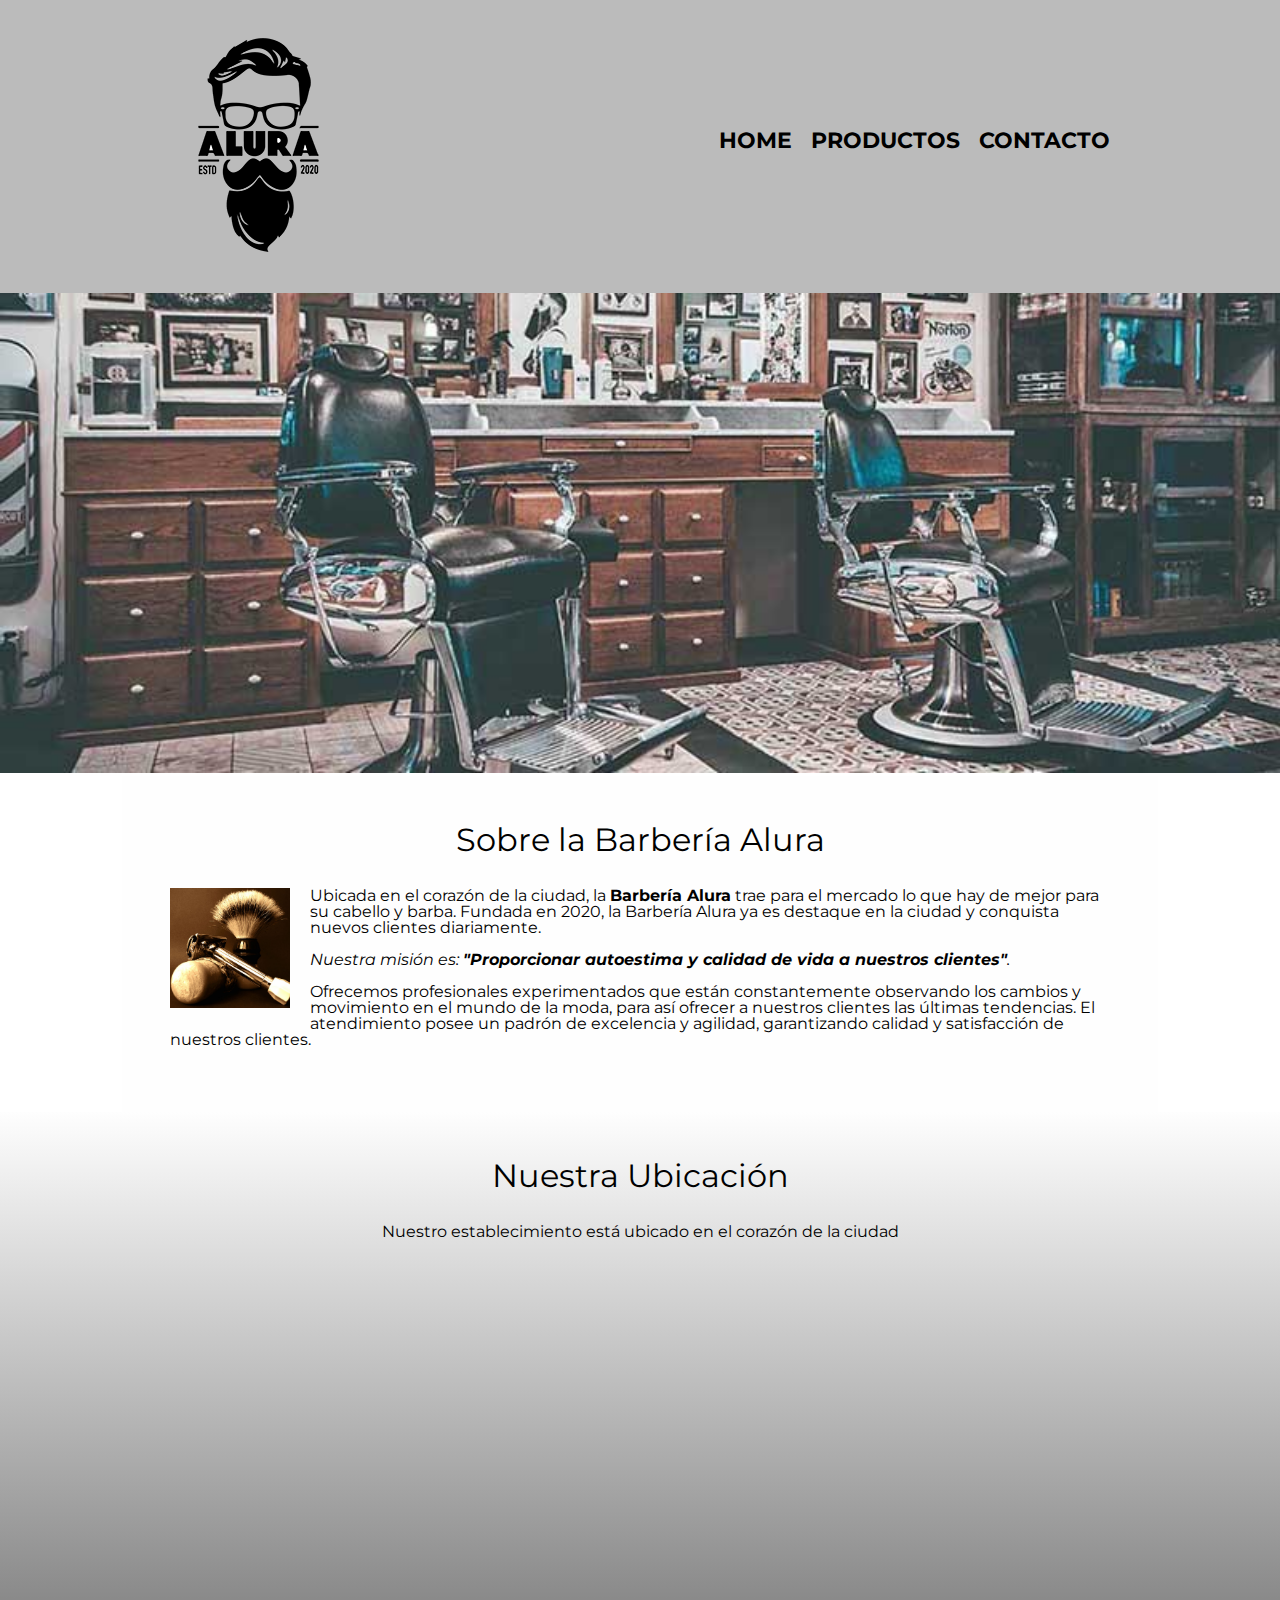
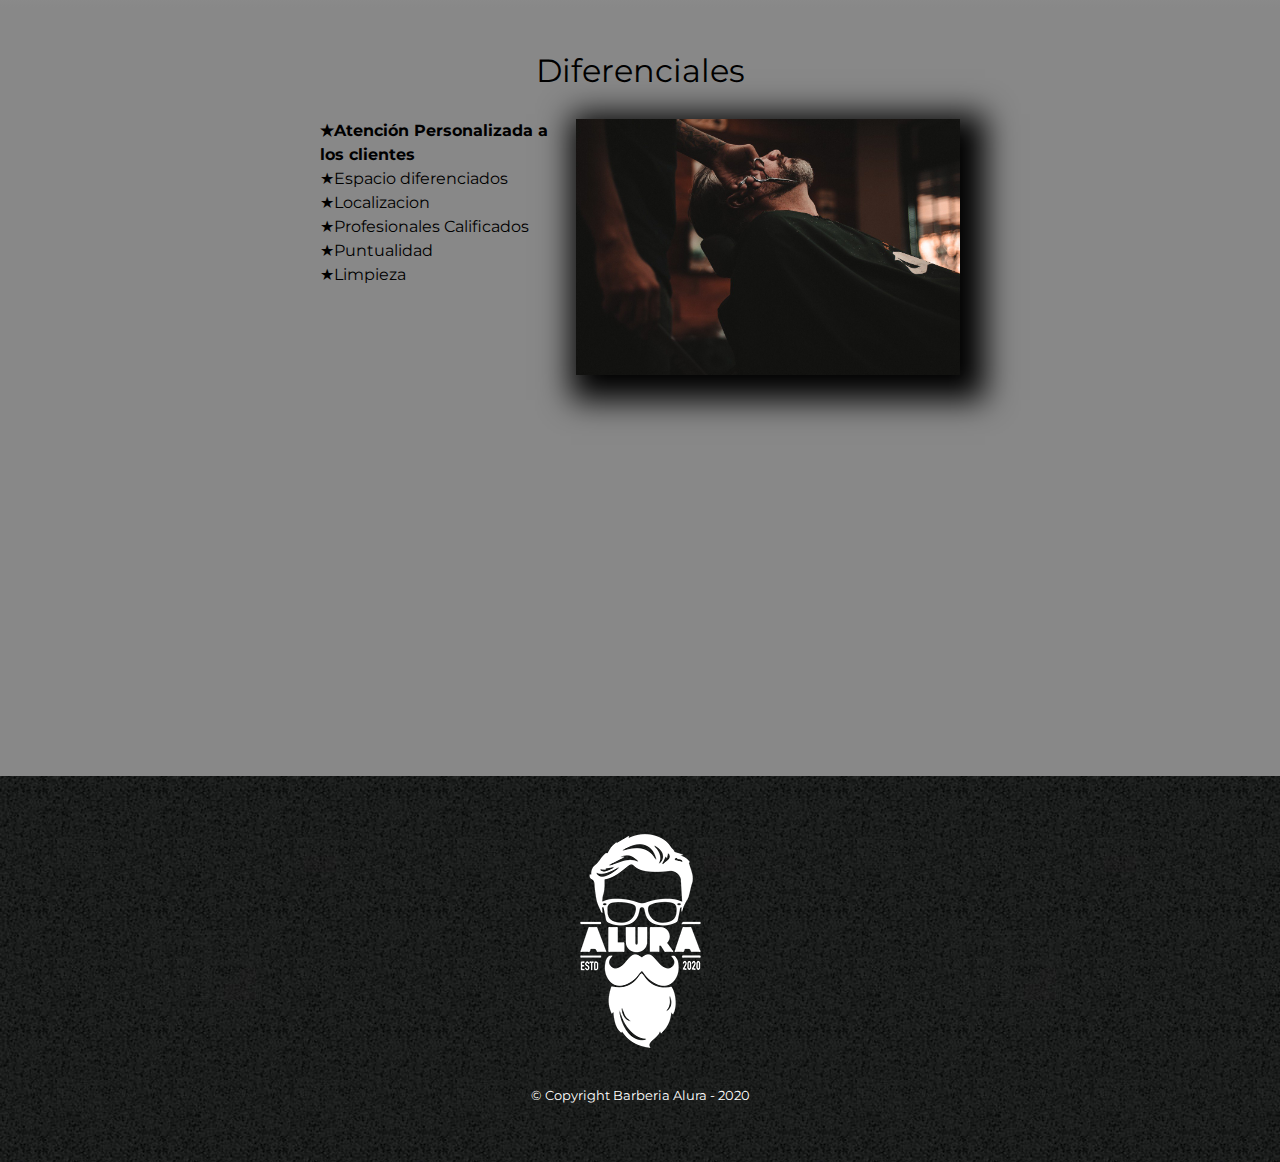
<file: index.html>
<!DOCTYPE html>

<html lang="es">
    <head>
        <meta charset="UTF-8">
        <meta name="viewport" content="width=device-width">
        <title>Barberia Alura</title>
        <link rel="stylesheet" href="reset.css">
        <link rel="stylesheet" href="style.css">

        <link href="https://fonts.googleapis.com/css2?family=Montserrat:wght@300&display=swap" rel="stylesheet">
    </head>
    <body>
        <header>
            <div class="caja">
                <h1><img src="imagenes/logo.png" alt="Logo de la Barbería Alura"></h1>
                <nav>
                    <ul>
                        <li><a href="index.html">Home</a></li>
                        <li><a href="productos.html">Productos</a></li>
                        <li><a href="contacto.html">Contacto</a></li>
                    </ul>
                </nav>
            </div>
        </header>
        <img class="banner"" src="banner/banner.jpg" alt="Banner">
        <main>
            <section class="principal">
                <h2 class="titulo-principal">Sobre la Barbería Alura</h2>
                <img class="utensilios" src="imagenes/utensilios[1].jpg" alt="Utensilios de un Barbero">
                
                <p>Ubicada en el corazón de la ciudad, la <strong>Barbería Alura</strong> trae para el mercado lo que hay de mejor para su cabello y barba. Fundada en 2020, la Barbería Alura ya es destaque en la ciudad y conquista nuevos clientes diariamente.</p>
                
                <p id="mision"><em>Nuestra misión es: <strong>"Proporcionar autoestima y calidad de vida a nuestros clientes"</strong>.</em></p>
                
                <p>Ofrecemos profesionales experimentados que están constantemente observando los cambios y movimiento en el mundo de la moda, para así ofrecer a nuestros clientes las últimas tendencias. El atendimiento posee un padrón de excelencia y agilidad, garantizando calidad y satisfacción de nuestros clientes.</p>  
            </section>
            <section class="mapa">
                <h3 class="titulo-principal">Nuestra Ubicación</h3>
                <p>Nuestro establecimiento está ubicado en el corazón de la ciudad</p>
                <div class="mapa-contenido">
                    <iframe src="https://www.google.com/maps/embed?pb=!1m14!1m12!1m3!1d6149.409610150653!2d-46.636261142311824!3d-23.587800375734446!2m3!1f0!2f0!3f0!3m2!1i1024!2i768!4f13.1!5e0!3m2!1ses!2sar!4v1670558679585!5m2!1ses!2sar" width="100%" height="300" style="border:0;" allowfullscreen="" loading="lazy" referrerpolicy="no-referrer-when-downgrade"></iframe>
                </div>
            </section>
    
            <section class="diferenciales">

                <h3 class="titulo-principal">Diferenciales</h3>
                <div class="contenido-diferenciales">
                    <ul class="lista-diferenciales">
                        <li class="items">Atención Personalizada a los clientes</li>
                        <li class="items">Espacio diferenciados</li>
                        <li class="items">Localizacion</li>
                        <li class="items">Profesionales Calificados</li>
                        <li class="items">Puntualidad</li>
                        <li class="items">Limpieza</li>
                        
                    </ul><img src="diferenciales/diferenciales.jpg"  class="imagen-diferenciales">
                </div>
                <div class="video">
                    <iframe width="100%" height="315" src="https://www.youtube.com/embed/wcVVXUV0YUY" title="YouTube video player" frameborder="0" allow="accelerometer; autoplay; clipboard-write; encrypted-media; gyroscope; picture-in-picture" allowfullscreen></iframe>
                </div>
            </section>
        </main>
        
        <footer>
            <img src="imagenes/logo-blanco.png" alt="">
            <p class="copyright">&copy Copyright Barberia Alura - 2020</p>
        </footer>

    </body>

</html>
</file>
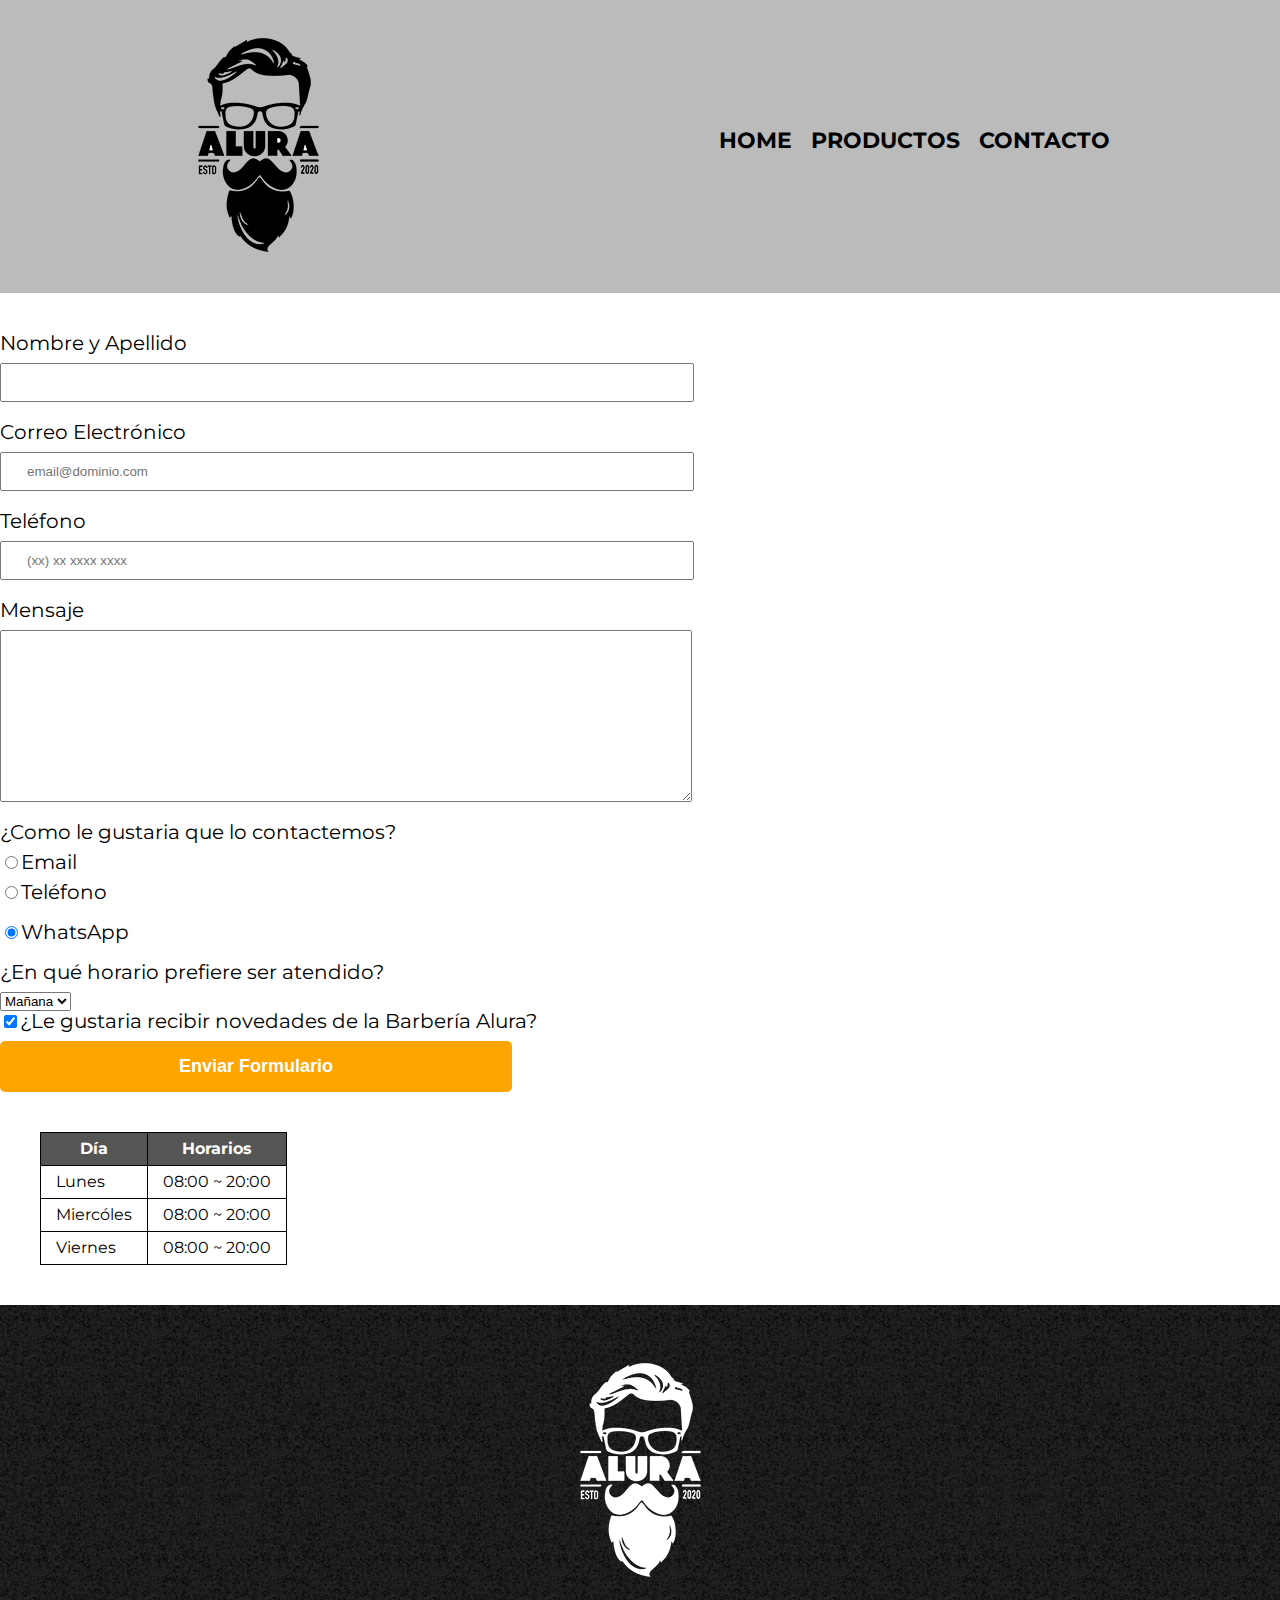
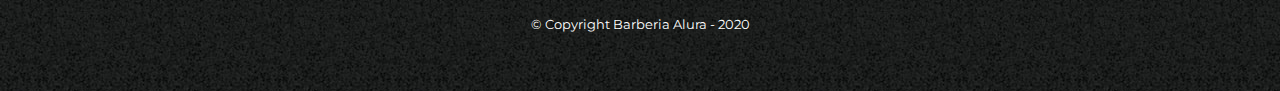
<file: contacto.html>
<!DOCTYPE html>

<html lang="es">
    <head>
        <meta charset="UTF-8">
        <meta name="viewport" content="width=device-width">
        <title>Barberia Alura</title>
        <link rel="stylesheet" href="reset.css">
        <link rel="stylesheet" href="style.css">

        <link href="https://fonts.googleapis.com/css2?family=Montserrat:wght@300&display=swap" rel="stylesheet">
    </head>

    <body>
        <header>
            <div class="caja">
                <h1><img src="imagenes/logo.png" alt="Logo de la Barbería Alura"></h1>
                <nav>
                    <ul>
                        <li><a href="index.html">Home</a></li>
                        <li><a href="productos.html">Productos</a></li>
                        <li><a href="contacto.html">Contacto</a></li>
                    </ul>
                </nav>
            </div>
        </header>
    </body>
    <main>
        <form class="formulario">
            <label for="nombreapellido">Nombre y Apellido</label>
            <input type="text" id="nombreapellido" class="input-padron" required>

            <label for="correoelectronico">Correo Electrónico</label>
            <input type="email" id="correoelectronico" class="input-padron" required placeholder="email@dominio.com">

            <label for="telefono">Teléfono</label>
            <input type="tel" id="telefono" class="input-padron" required placeholder="(xx) xx xxxx xxxx">

            <label for="mensaje">Mensaje</label>
            <textarea name="mensaje" id="mensaje" class="input-padron" cols="70" rows="10" required></textarea>

            <fieldset>
                <legend>¿Como le gustaria que lo contactemos?</legend>
                
                <label for="radio-email"><input type="radio" name="contacto" value="email" id="radio-email">Email</label>
                
                <label for="radio-telefono"><input type="radio" name="contacto" value="telefono" id="radio-telefono">Teléfono</label>
                
                <label class="checkbox" for="radio-whatsapp"><input type="radio" name="contacto" value="whatsapp" id="radio-whatsapp" checked>WhatsApp</label>
            </fieldset>

            <fieldset>
                <legend>¿En qué horario prefiere ser atendido?</legend>
                <select>
                    <option>Mañana</option>
                    <option>Tarde</option>
                    <option>Noche</option>
                </select>
            </fieldset>
            
            <label><input type="checkbox" checked>¿Le gustaria recibir novedades de la Barbería Alura?</label>
            <input type="submit" value="Enviar Formulario" class="enviar">
        </form>
        
        <table>
            <thead>
                <tr>
                    <th>Día</th>
                    <th>Horarios</th>
                </tr>
            </thead>
            <tbody>
                <tr>
                    <td>Lunes</td>
                    <td>08:00 ~ 20:00</td>
                </tr>
                <tr>
                    <td>Miercóles</td>
                    <td>08:00 ~ 20:00</td>
                </tr>
                <tr>
                    <td>Viernes</td>
                    <td>08:00 ~ 20:00</td>
                </tr>
            </tbody>
        </table>

    </main>
    <footer>
        <img src="imagenes/logo-blanco.png" alt="">
        <p class="copyright">&copy Copyright Barberia Alura - 2020</p>
    </footer>
</html>
</file>
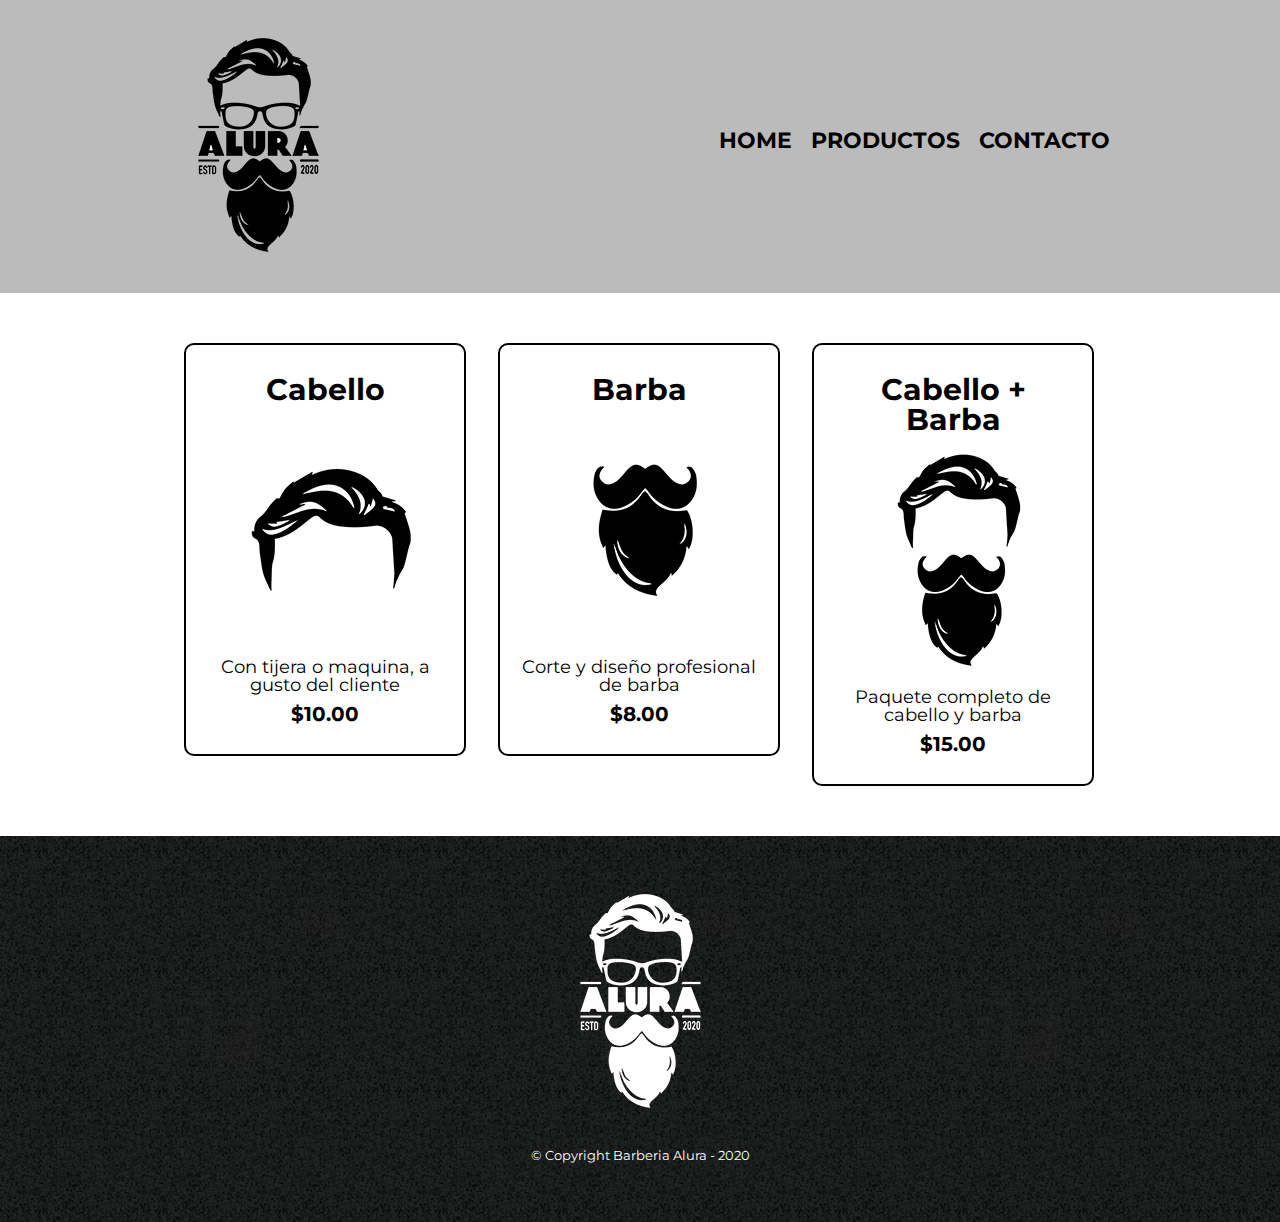
<file: productos.html>
<!DOCTYPE html>

<html lang="es">
    <head>
        <meta charset="UTF-8">
        <meta name="viewport" content="width=device-width">
        <title>Barberia Alura</title>
        <link rel="stylesheet" href="reset.css">
        <link rel="stylesheet" href="style.css">

        <link href="https://fonts.googleapis.com/css2?family=Montserrat:wght@300&display=swap" rel="stylesheet">
    </head>

    <body>
        <header>
            <div class="caja">
                <h1><img src="imagenes/logo.png" alt="Logo de la Barbería Alura"></h1>
                <nav>
                    <ul>
                        <li><a href="index.html">Home</a></li>
                        <li><a href="productos.html">Productos</a></li>
                        <li><a href="contacto.html">Contacto</a></li>
                    </ul>
                </nav>
            </div>
        </header>

        <main>
            <ul class="productos">
                <li>
                    <h2>Cabello</h2>
                    <img src="imagenes/cabello.jpg" alt="">
                    <p class="producto-descripcion">Con tijera o maquina, a gusto del cliente</p>
                    <p class="producto-precio">$10.00</p>
                </li>
                <li>
                    <h2>Barba</h2>
                    <img src="imagenes/barba.jpg" alt="">
                    <p class="producto-descripcion">Corte y diseño profesional de barba</p>
                    <p class="producto-precio">$8.00</p>
                </li>
                <li>
                    <h2>Cabello + Barba</h2>
                    <img src="imagenes/cabello+barba.jpg" alt="">
                    <p class="producto-descripcion">Paquete completo de cabello y barba</p>
                    <p class="producto-precio">$15.00</p>
                </li>
            </ul>   
        </main>

        <footer>
            <img src="imagenes/logo-blanco.png" alt="">
            <p class="copyright">&copy Copyright Barberia Alura - 2020</p>
        </footer>
    </body>
</html>
</file>
<file: style.css>
body{
    font-family: 'Montserrat', sans-serif;
}

header {
    background-color: #BBBBBB;
    padding: 20px 0;
}

.caja{
    width: 940px;
    position: relative;
    margin: 0 auto;
}

nav{
    position: absolute;
    top:110px;
    right: 0;
}

nav li{
    display: inline;
    margin: 0 0 0 15px;
}

nav a{
    text-transform: uppercase;
    color: #000000;
    font-weight: bold;
    font-size: 22px;
    text-decoration: none;
}

nav a:hover{
    color: #C78C19;
    text-decoration: underline;
}

.productos{
    width: 940px;
    margin: 0 auto;
    padding: 50px;
}

.productos li{
    display: inline-block;
    text-align: center;
    width: 30%;
    vertical-align: top;
    margin: 0 1.5%;
    padding: 30px 20px;
    box-sizing: border-box;
    border-width: 2px;
    border-style: solid;
    border-color: #000000;
    border-radius: 10px;
}

.productos li:hover{
    border-color: #C78C19;
}

.productos li:active{
    border-color: #088c19;
}

.productos h2{
    font-size: 30px;
    font-weight: bold;
}

.productos li:hover h2{
    font-size: 33px;
}

.producto-descripcion{
    font-size: 18px;
}

.producto-precio{
    font-size: 20px;
    font-weight: bold;
    margin-top: 10px;
}

footer{
    text-align: center;
    background: url("imagenes/bg.jpg");
    padding: 40px;
}

.copyright{
    color: #FFFFFF;
    font-size: 13px;
    margin: 20px;
}

form{
    margin: 40px 0;
}

form label, form legend{
    display: block;
    font-size: 20px;
    margin: 0 0 10px;
}

.input-padron{
    display: block;
    margin: 0 0 20px;
    padding: 10px 25px;
    width: 50%;
}

.checkbox{
    margin: 20px 0;
}


.enviar{
    width: 40%;
    padding: 15px 0;
    font-size: 18px;
    font-weight: bold;
    color: white;
    background: orange;
    border: none;
    border-radius: 5px;   
    transition: 1s all;
    cursor: pointer;
}

.enviar:hover{
    background: darkorange;
    transform: scale(1.2);
}

table{
    margin: 40px 40px;
}

thead{
    background: #555555;
    color: white;
    font-weight: bold;
}

td, th{
    border: 1px solid #000000;
    padding: 8px 15px;
}

/**CSS para Home**/

.banner{
    width: 100%;
}

.principal{
    padding: 3em;
    background: #fefefe;
    width: 940px;
    margin: 0 auto;
}

.titulo-principal{
    text-align: center;
    font-size: 2em;
    margin: 0 0 1em;
    clear: left;
}

.principal p{
    margin: 0 0 1em;
}

.principal strong{
    font-weight: bold;
}

.principal em{
    font-style: italic;
}

.utensilios{
    width: 120px;
    float: left;
    margin: 0 20px 20px 0;
}

.mapa{
    padding: 3em 0;
    background: linear-gradient(#FEFEFE, #888888);
}

.mapa p{
    margin: 0 0 1em;
    text-align: center;
}

.mapa-contenido{
    width: 940px;
    margin: 0 auto;
}

.diferenciales{
    padding: 3em 0;
    background: #888888;
}

.contenido-diferenciales{
    width: 640px;
    margin: 0 auto;
}

.lista-diferenciales{
    width: 40%;
    display: inline-block;
    vertical-align: top;
}

.items{
    line-height: 1.5;
}

.items::before{
    content: "★";
}

.items:nth-child(1){
    font-weight: bold;
}

.imagen-diferenciales{
    width: 60%;
    transition: 400ms;
    box-shadow: 10px 10px 30px 15px #000000;
}

.imagen-diferenciales:hover{
    opacity: 0.3;
}

.video{
    width: 560px;
    margin: 1em auto;
}

@media screen and (max-width:480px){
    h1{
        text-align: center;
    }
    nav{
        position: static;
    }
    .caja, .principal, .mapa-contenido, .contenido-diferenciales, .video, .productos{
        width: auto;
    }
    .lista-diferenciales, .imagen-diferenciales{
        width: 100%;
    }
    .productos li{
        width: auto;
        display: block;
    }
}
</file>
